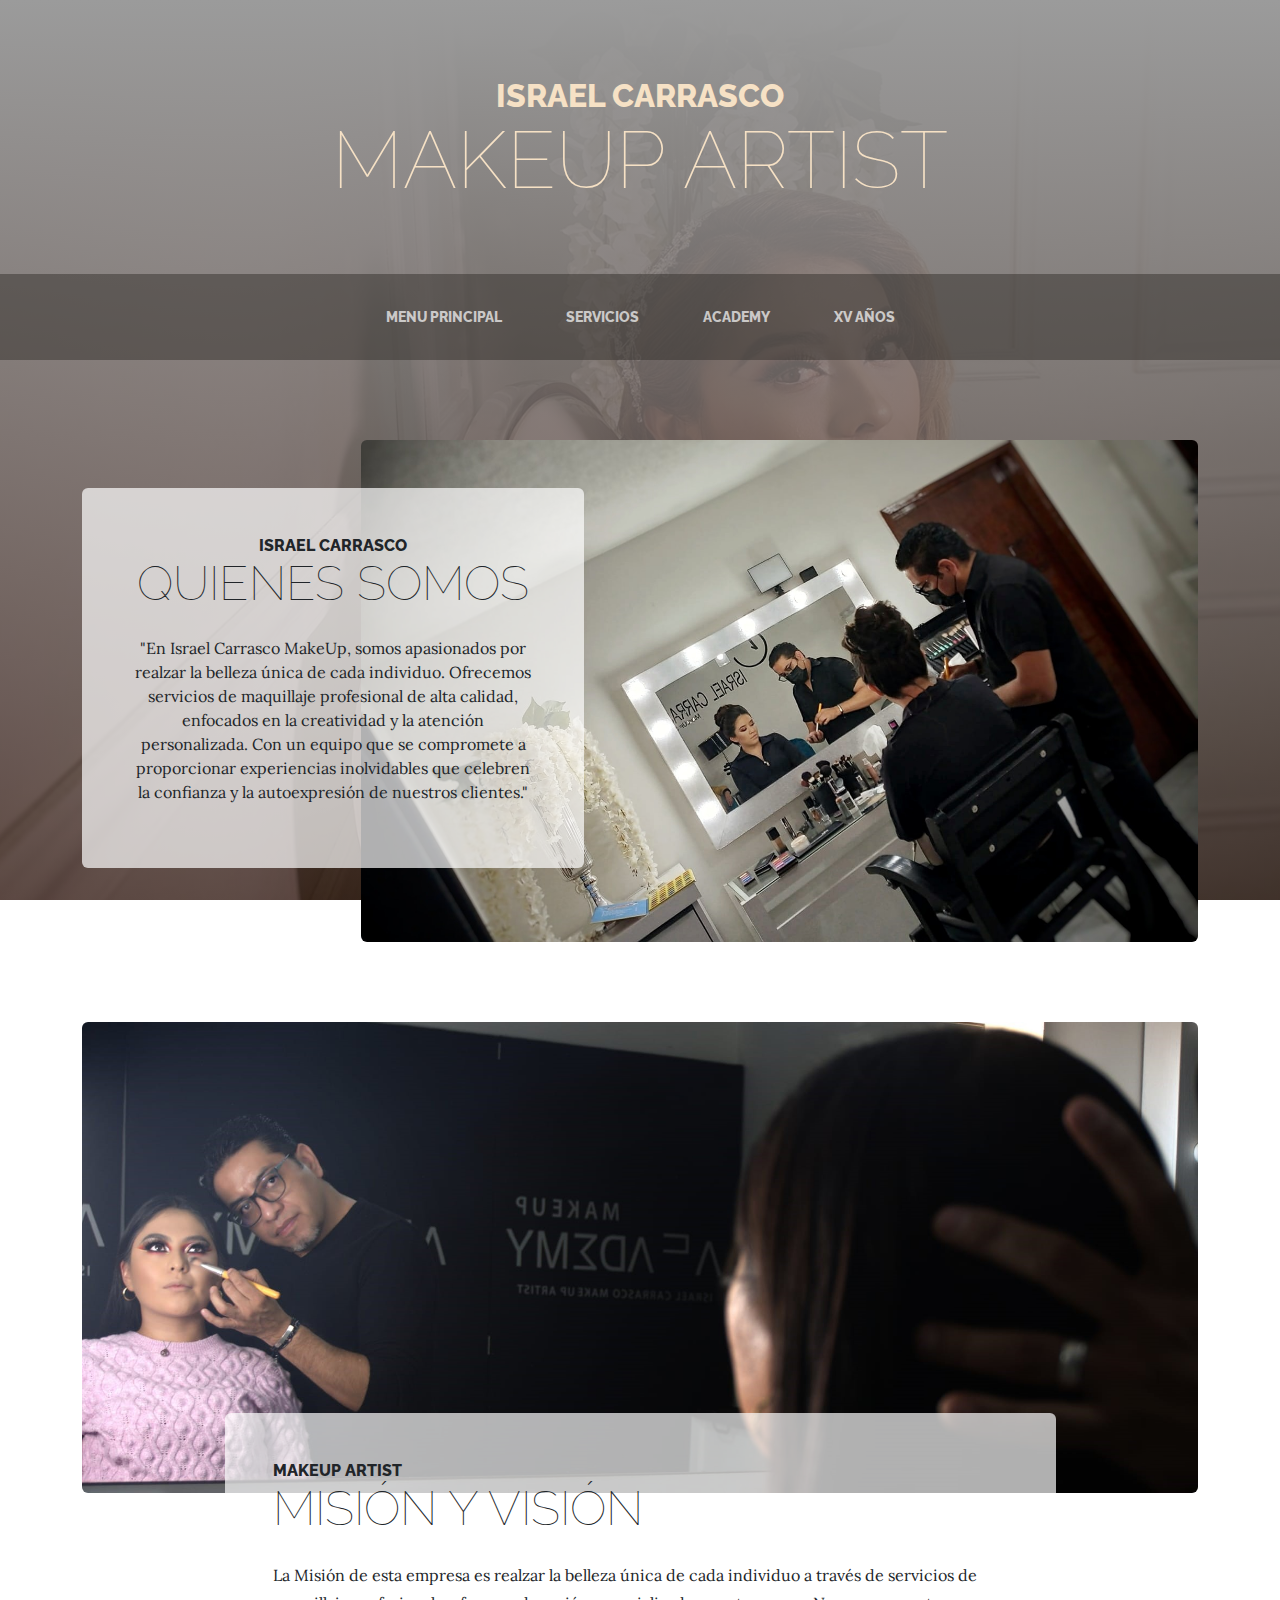
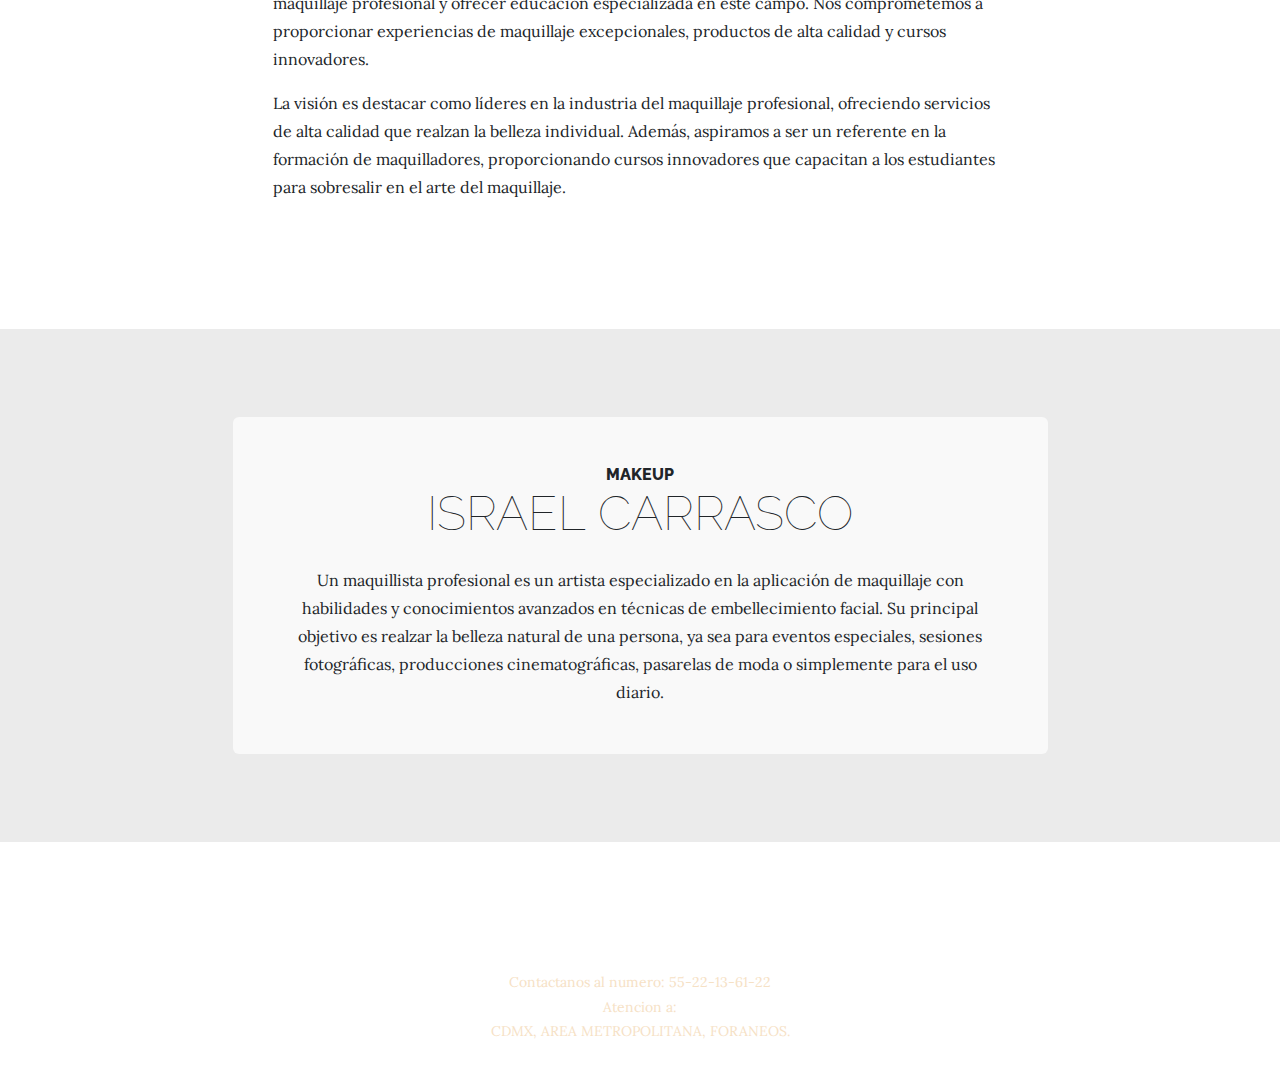
<file: index.html>
<!DOCTYPE html>
<html lang="en">
<head>
    <meta charset="utf-8" />
    <meta name="viewport" content="width=device-width, initial-scale=1, shrink-to-fit=no" />
    <meta name="description" content="" />
    <meta name="author" content="" />
    <title>MENU PRINCIPAL</title>
    <link rel="icon" type="image/x-icon" href="/startbootstrap-business-casual-gh-pages/assets/img/lo.jpg" />
    <!-- Google fonts-->
    <link href="https://fonts.googleapis.com/css?family=Raleway:100,100i,200,200i,300,300i,400,400i,500,500i,600,600i,700,700i,800,800i,900,900i" rel="stylesheet" />
    <link href="https://fonts.googleapis.com/css?family=Lora:400,400i,700,700i" rel="stylesheet" />
    <!-- Core theme CSS (includes Bootstrap)-->
    <link href="css/styles.css" rel="stylesheet" />
    <link rel="preconnect" href="https://fonts.googleapis.com">
    <link rel="preconnect" href="https://fonts.gstatic.com" crossorigin>
    <link href="https://fonts.googleapis.com/css2?family=Allerta+Stencil&display=swap" rel="stylesheet">
</head>
<body>
        <header>
         <header>
        
        <h1 class="site-heading text-center text-faded d-none d-lg-block">
            <span class="site-heading-upper text-primary mb-3">ISRAEL CARRASCO
                
            </span>
            <span class="site-heading-lower">MAKEUP ARTIST</span>
        </h1>
    </header>
        <!-- Navigation-->
        <nav class="navbar navbar-expand-lg navbar-dark py-lg-4" id="mainNav">
            <div class="container">
                <a class="navbar-brand text-uppercase fw-bold d-lg-none" href="index.html">INICIO</a>
                <button class="navbar-toggler" type="button" data-bs-toggle="collapse" data-bs-target="#navbarSupportedContent" aria-controls="navbarSupportedContent" aria-expanded="false" aria-label="Toggle navigation"><span class="navbar-toggler-icon"></span></button>
                <div class="collapse navbar-collapse" id="navbarSupportedContent">
                    <ul class="navbar-nav mx-auto">
                        <li class="nav-item px-lg-4"><a class="nav-link text-uppercase" href="index.html">Menu Principal</a></li>
                        <li class="nav-item px-lg-4"><a class="nav-link text-uppercase" href="about.html">servicios</a></li>
                        <li class="nav-item px-lg-4"><a class="nav-link text-uppercase" href="products.html">Academy</a></li>    
                        <li class="nav-item px-lg-4"><a class="nav-link text-uppercase" href="store.html">Xv Años</a></li>


                    </ul>
                </div>
            </div>
        </nav>
        <section class="page-section clearfix">
            <div class="container">
                <div class="intro">
                    <img class="intro-img img-fluid mb-3 mb-lg-0 rounded" src="assets/img/img4.jpg" alt="..." />
                    <div class="intro-text left-0 text-center bg-faded p-5 rounded">
                        <h2 class="section-heading mb-4">
                            <span class="section-heading-upper">Israel Carrasco</span>
                            <span class="section-heading-lower">Quienes Somos</span>
                        </h2>
                        "En Israel Carrasco MakeUp, somos apasionados por realzar la belleza única de cada individuo. Ofrecemos servicios de maquillaje profesional de alta calidad, enfocados en la creatividad y la atención personalizada. Con un equipo que se compromete a proporcionar experiencias inolvidables que celebren la confianza y la autoexpresión de nuestros clientes."</p>
                    </div>
                </div>
            </div>
        </section>
        <section class="page-section about-heading">
            <div class="container">
                <img class="img-fluid rounded about-heading-img mb-3 mb-lg-0" src="assets/img/immg2.jpg" alt="..." />
                <div class="about-heading-content">
                    <div class="row">
                        <div class="col-xl-9 col-lg-10 mx-auto">
                            <div class="bg-faded rounded p-5">
                                <h2 class="section-heading mb-4">
                                    <span class="section-heading-upper">Makeup Artist</span>
                                    <span class="section-heading-lower">Misión Y Visión</span>
                                </h2>
                                <p>La Misión de esta empresa es realzar la belleza única de cada individuo a través de servicios de maquillaje profesional y ofrecer educación especializada en este campo. Nos comprometemos a proporcionar experiencias de maquillaje excepcionales, productos de alta calidad y cursos innovadores.</p>
                            </p>
                                <p class="mb-0">
                                   
                                    
                                    <em></em>
                                    <span class="section-heading-upper"></span>

                                    La visión es destacar como líderes en la industria del maquillaje profesional, ofreciendo servicios de alta calidad que realzan la belleza individual. Además, aspiramos a ser un referente en la formación de maquilladores, proporcionando cursos innovadores que capacitan a los estudiantes para sobresalir en el arte del maquillaje.                                 </p>
                            </div>
                        </div>
                    </div>
                </div>
            </div>
        </section>
        <section class="page-section cta">
            <div class="container">
                <div class="row">
                    <div class="col-xl-9 mx-auto">
                        <div class="cta-inner bg-faded text-center rounded">
                            <h2 class="section-heading mb-4">
                                <span class="section-heading-upper">MakeUp </span>
                                <span class="section-heading-lower">Israel Carrasco</span>
                                </h2>
                            <p class="mb-0">Un maquillista profesional es un artista especializado en la aplicación de maquillaje con habilidades y conocimientos avanzados en técnicas de embellecimiento facial. Su principal objetivo es realzar la belleza natural de una persona, ya sea para eventos especiales, sesiones fotográficas, producciones cinematográficas, pasarelas de moda o simplemente para el uso diario.</p>
                        </div>
                    </div>
                </div>
            </div>
        </section>
        
        <footer class="footer text-faded text-center py-5">
            <div class="container"><p class="m-0 small">Contactanos al numero: 55-22-13-61-22</p></div>
            <div class="container"><p class="m-0 small">Atencion a:</p></div>
            <div class="container"><p class="m-0 small">CDMX, AREA METROPOLITANA, FORANEOS.</p></div>
        </footer>
        <!-- Bootstrap core JS-->
        <script src="https://cdn.jsdelivr.net/npm/bootstrap@5.2.3/dist/js/bootstrap.bundle.min.js"></script>
        <!-- Core theme JS-->
        <script src="js/scripts.js"></script>
    </body>
</html>
</file>
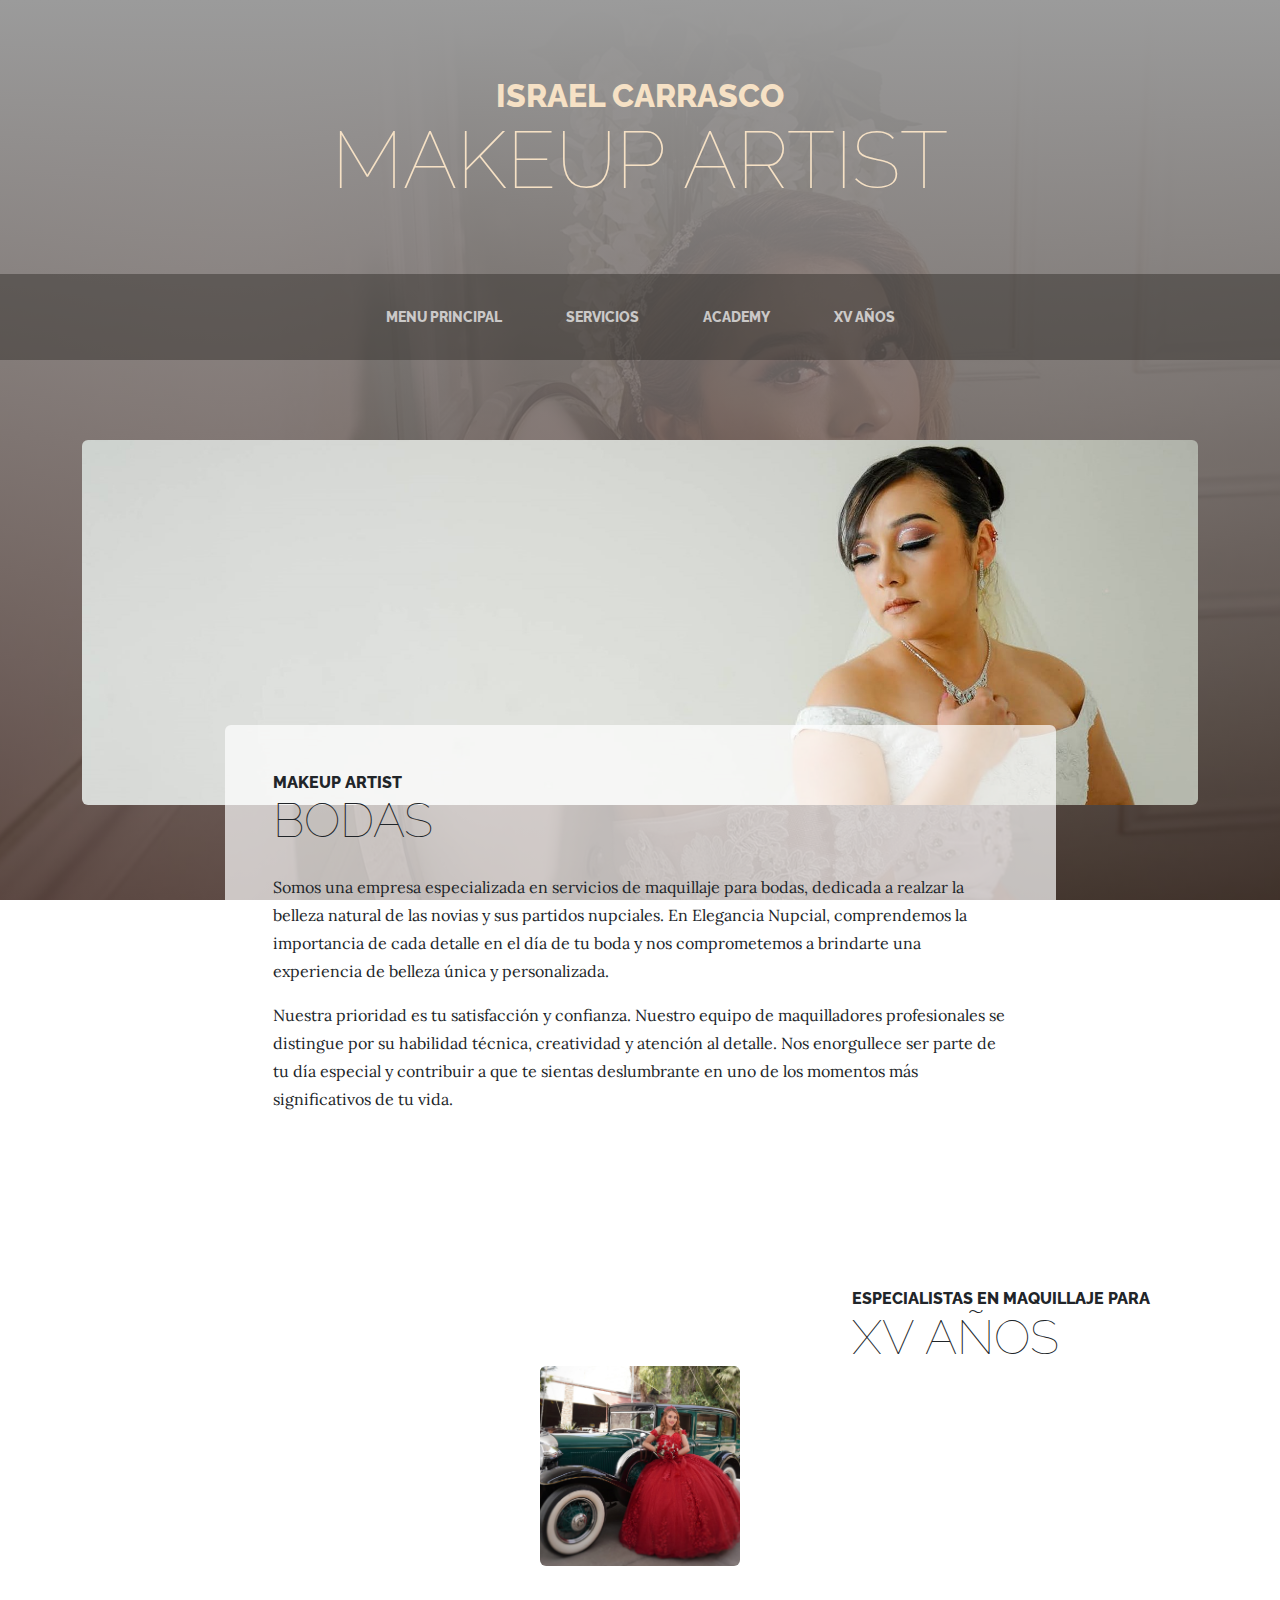
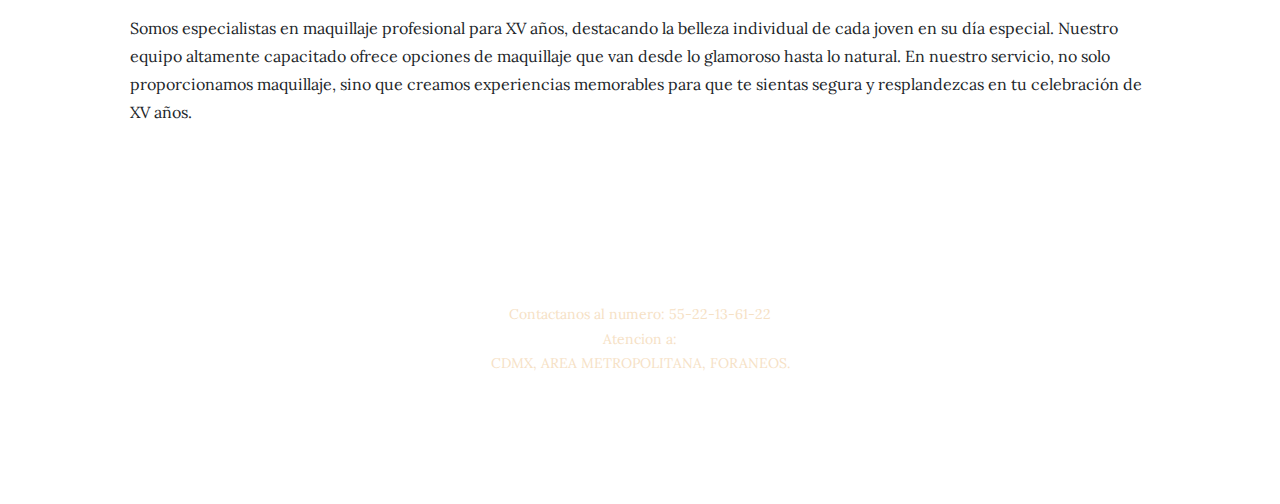
<file: about.html>
<!DOCTYPE html>
<html lang="en">
    <head>
        <meta charset="utf-8" />
        <meta name="viewport" content="width=device-width, initial-scale=1, shrink-to-fit=no" />
        <meta name="description" content="" />
        <meta name="author" content="" />
        <title>SERVICIOS</title>
        <link rel="icon" type="image/x-icon" href="assets/favicon.ico" />
        <!-- Google fonts-->
        <link href="https://fonts.googleapis.com/css?family=Raleway:100,100i,200,200i,300,300i,400,400i,500,500i,600,600i,700,700i,800,800i,900,900i" rel="stylesheet" />
        <link href="https://fonts.googleapis.com/css?family=Lora:400,400i,700,700i" rel="stylesheet" />
        <!-- Core theme CSS (includes Bootstrap)-->
        <link href="css/styles.css" rel="stylesheet" />
    </head>
    <body>
        <header>
            <h1 class="site-heading text-center text-faded d-none d-lg-block">
                <h1 class="site-heading text-center text-faded d-none d-lg-block">
                    <span class="site-heading-upper text-primary mb-3">ISRAEL CARRASCO</span>
                    <span class="site-heading-lower">MakeUp Artist</span>
                </h1>
        </header>
        <!-- Navigation-->
        <nav class="navbar navbar-expand-lg navbar-dark py-lg-4" id="mainNav">
            <div class="container">
                <a class="navbar-brand text-uppercase fw-bold d-lg-none" href="index.html">SERVICIOS</a>
                <button class="navbar-toggler" type="button" data-bs-toggle="collapse" data-bs-target="#navbarSupportedContent" aria-controls="navbarSupportedContent" aria-expanded="false" aria-label="Toggle navigation"><span class="navbar-toggler-icon"></span></button>
                <div class="collapse navbar-collapse" id="navbarSupportedContent">
                    <ul class="navbar-nav mx-auto">
                        <li class="nav-item px-lg-4"><a class="nav-link text-uppercase" href="index.html">Menu Principal</a></li>
                        <li class="nav-item px-lg-4"><a class="nav-link text-uppercase" href="about.html">servicios</a></li>
                        <li class="nav-item px-lg-4"><a class="nav-link text-uppercase" href="products.html">Academy</a></li>    
                        <li class="nav-item px-lg-4"><a class="nav-link text-uppercase" href="store.html">Xv Años</a></li>

                    </ul>
                </div>
            </div>
        </nav>
        <section class="page-section about-heading">
            <div class="container">
                <img class="img-fluid rounded about-heading-img mb-3 mb-lg-0" src="assets/img/boda.jpg" alt="..." />
                <div class="about-heading-content">
                    <div class="row">
                        <div class="col-xl-9 col-lg-10 mx-auto">
                            <div class="bg-faded rounded p-5">
                                <h2 class="section-heading mb-4">
                                    <span class="section-heading-upper">MakeUp artist</span>
                                    <span class="section-heading-lower">Bodas</span>
    
                                </h2>
                                <p>Somos una empresa especializada en servicios de maquillaje para bodas, dedicada a realzar la belleza natural de las novias y sus partidos nupciales. En Elegancia Nupcial, comprendemos la importancia de cada detalle en el día de tu boda y nos comprometemos a brindarte una experiencia de belleza única y personalizada.
                                    <p class="mb-0">
                                  
                              
                                    Nuestra prioridad es tu satisfacción y confianza. Nuestro equipo de maquilladores profesionales se distingue por su habilidad técnica, creatividad y atención al detalle. Nos enorgullece ser parte de tu día especial y contribuir a que te sientas deslumbrante en uno de los momentos más significativos de tu vida.
                                </p>
                            </div>
                        </div>
                    </div>
                </div>
            </div>
            <section class="page-section">
            <div class="container">
                <div class="product-item">
                    <div class="product-item-title d-flex">
                        <div class="bg-faded p-5 d-flex ms-auto rounded">
                            <h2 class="section-heading mb-0">
                                <span class="section-heading-upper">Especialistas en maquillaje para</span>
                                <span class="section-heading-lower">XV AÑOS</span>
                                    </h2>
                        </div>
                    </div>
                    <img class="product-item-img mx-auto d-flex rounded img-fluid mb-3 mb-lg-0" src="assets/img/xv1.jpg" alt="..." />
                    <div class="product-item-description d-flex me-auto">
                        <div class="bg-faded p-5 rounded"><p class="mb-0"> Somos especialistas en maquillaje profesional para XV años, destacando la belleza individual de cada joven en su día especial. Nuestro equipo altamente capacitado ofrece opciones de maquillaje que van desde lo glamoroso hasta lo natural. En nuestro servicio, no solo proporcionamos maquillaje, sino que creamos experiencias memorables para que te sientas segura y resplandezcas en tu celebración de XV años.
                        </p></div>
                    </div>
                </div>
            </div>
        </section>
        <footer class="footer text-faded text-center py-5">
            <div class="container"><p class="m-0 small">Contactanos al numero: 55-22-13-61-22</p></div>
            <div class="container"><p class="m-0 small">Atencion a:</p></div>
            <div class="container"><p class="m-0 small">CDMX, AREA METROPOLITANA, FORANEOS.</p></div>
        
        </footer>

    </body>
</html>
</file>
